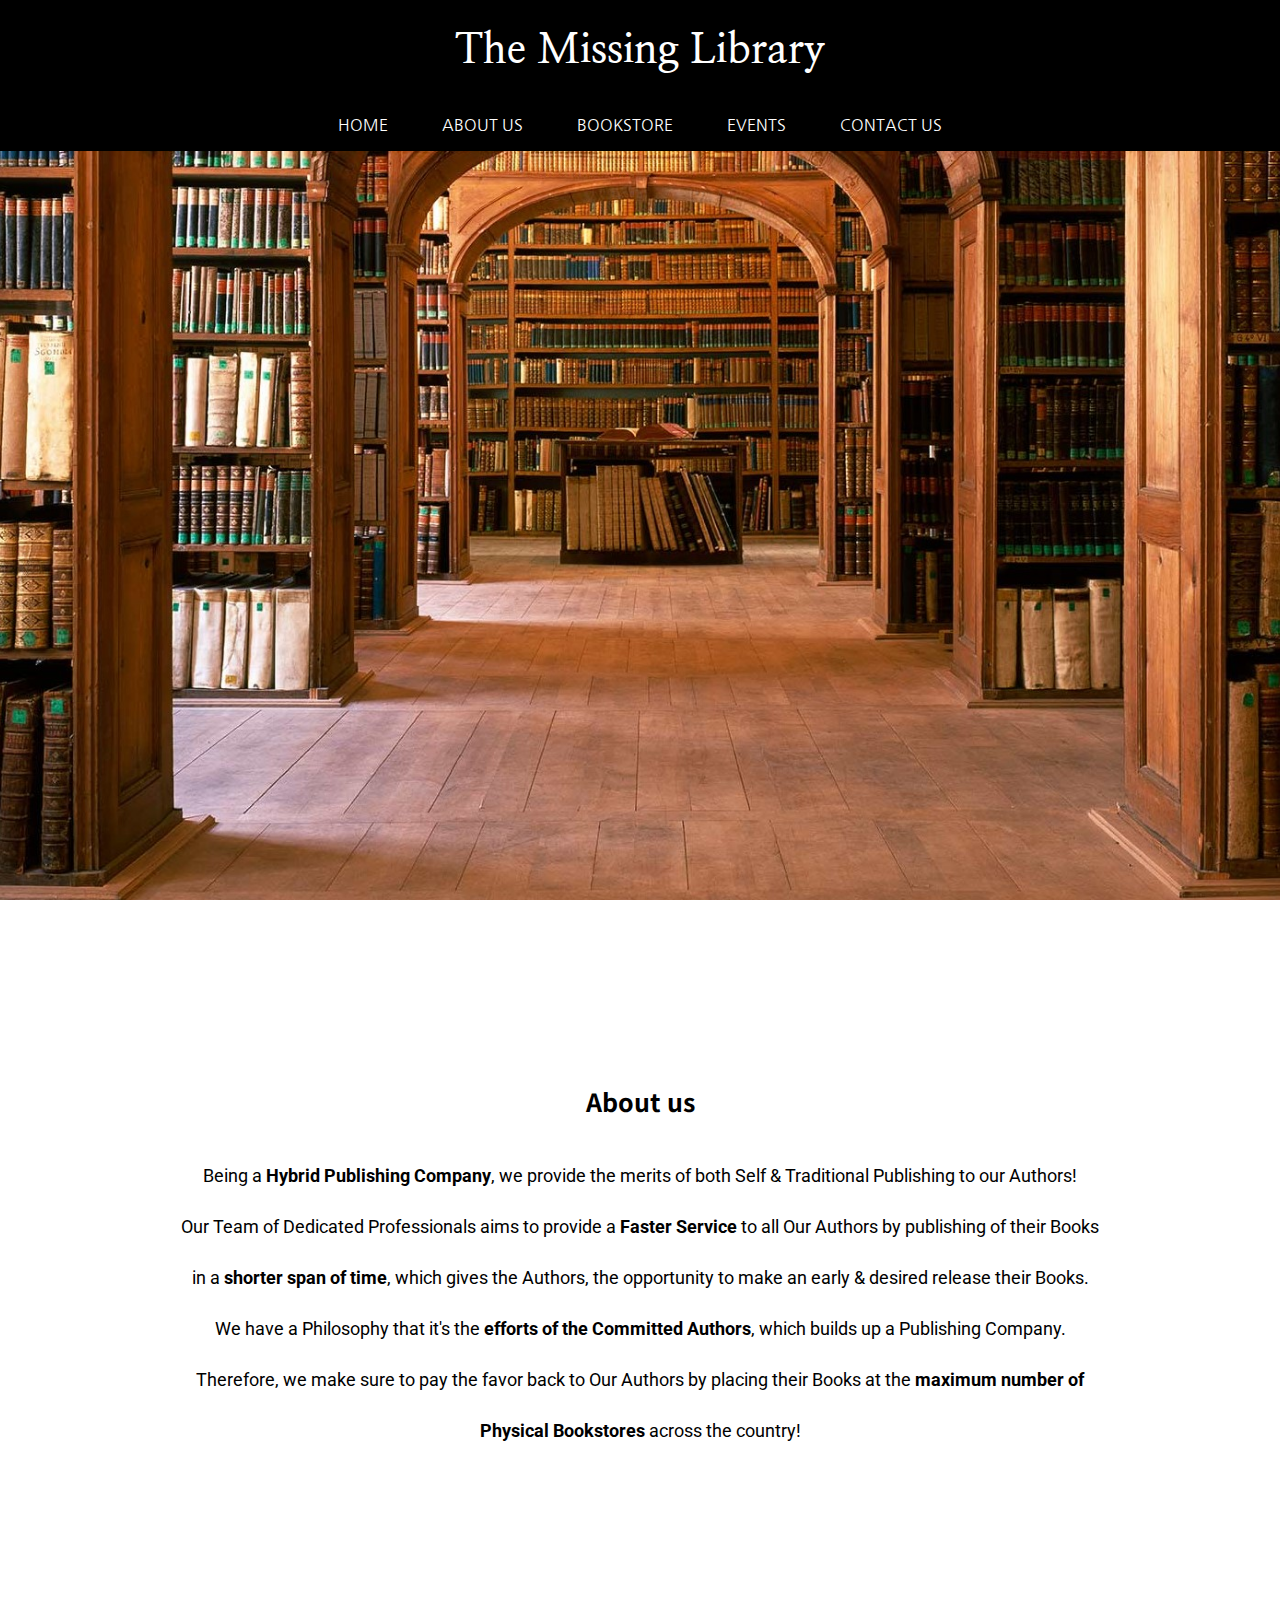
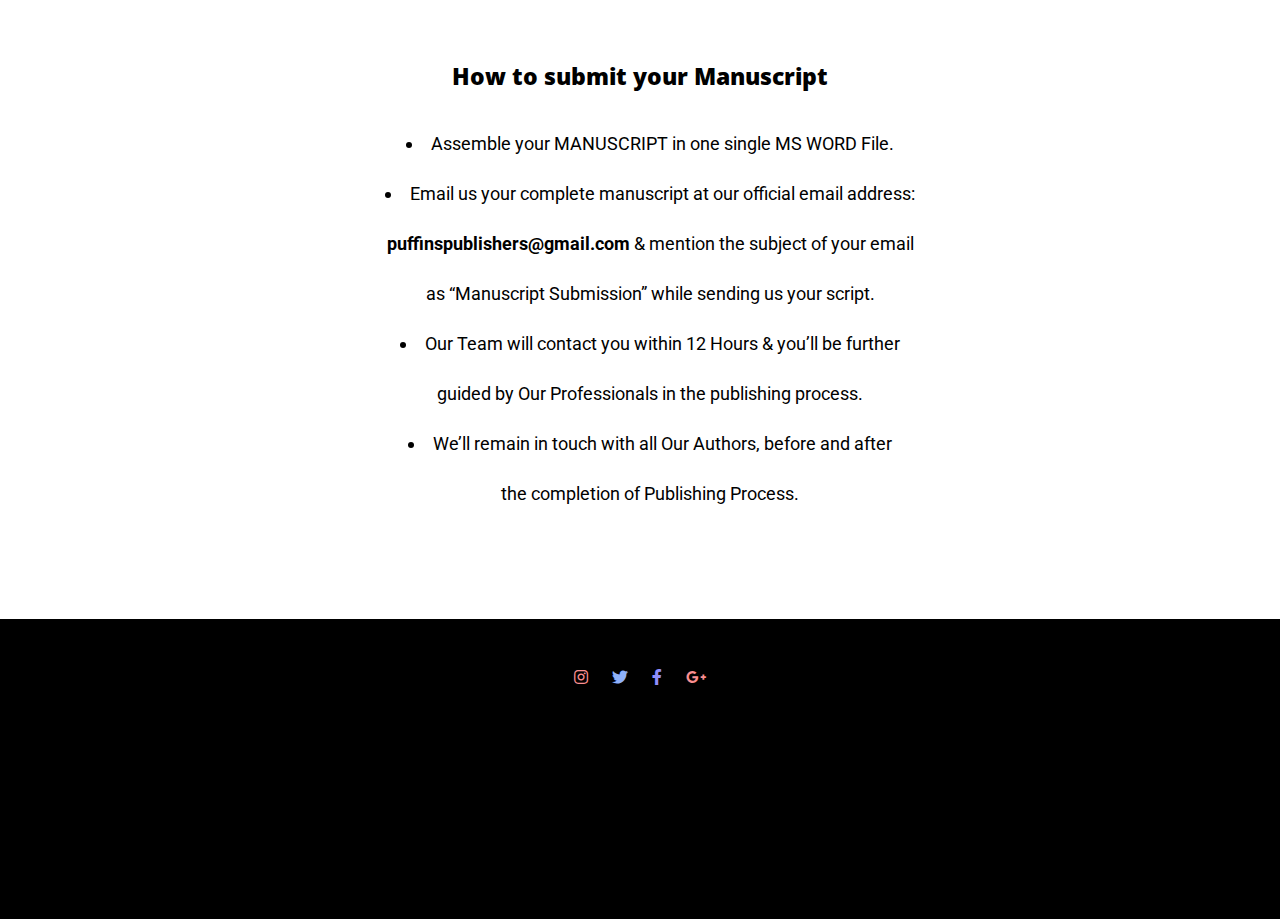
<file: index.html>
<!DOCTYPE html>
<html>
<head>
<meta charset="utf-8">
<title>The Missing Library</title>
<LINK REL="STYLESHEET" type="text/css" HREF="style.css">
<link href="https://fonts.googleapis.com/css2?family=Raleway&display=swap" rel="stylesheet">
<link href="https://fonts.googleapis.com/css2?family=Nanum+Myeongjo:wght@800&display=swap" rel="stylesheet">
<link href="https://fonts.googleapis.com/css2?family=Nanum+Gothic&display=swap" rel="stylesheet">
<link href="https://fonts.googleapis.com/css2?family=Noto+Sans+JP&display=swap" rel="stylesheet">
<link href="https://fonts.googleapis.com/css2?family=Roboto:wght@300&display=swap" rel="stylesheet">
<link href="https://fonts.googleapis.com/css2?family=Open+Sans&display=swap" rel="stylesheet">
<link href="https://fonts.googleapis.com/css2?family=Roboto&display=swap" rel="stylesheet">
<link rel="stylesheet" href="all.css">

</HEAD>
<BODY>
<div id="nav">
<h1><a href="wdsproject.html">The Missing Library</a></h1>
</div>

<div id="nav2">
<ul>
<li id="jams"><a href="index.html">HOME</a></li>
<li><a href="aboutus.html">ABOUT US</a></li>
<li><a href="bookstore.html">BOOKSTORE</a></li>
<li><a href="events.html">EVENTS</a></li>
<li><a href="contactus.html">CONTACT US</a></li>
</ul>
</div>

<div id="jams1">

</div>

<div>
	<h2><a href="aboutus.html">About us</h2>
</div>
<div>
	<p><a href="aboutus.html">

Being a <b>Hybrid Publishing Company</b>, we provide the merits of both Self & Traditional Publishing to our Authors!<br>
Our Team of Dedicated Professionals aims to provide a <b>Faster Service</b> to all Our Authors by publishing of their Books<br>
 in a <b>shorter span of time</b>, which gives the Authors, the opportunity to make an early & desired release their Books.<br>
We have a Philosophy that it's the <b>efforts of the Committed Authors</b>, which builds up a Publishing Company.<br> 
Therefore, we make sure to pay the favor back to Our Authors by placing their Books at the <b>maximum number of <br>
Physical Bookstores</b> across the country!</p>

</div>

<h6><a href="howto.html"><b>How to submit your Manuscript</b></h6><br>
<ol><a href="howto.html">
	
	<li>Assemble your MANUSCRIPT in one single MS WORD File.</li>
	
	<li>Email us your complete manuscript at our official email address:<br>
    <b> puffinspublishers@gmail.com</b> & mention the subject of your
		email <br> as “Manuscript Submission” while sending us your script.</li>
	
	<li>Our Team will contact you within 12 Hours & you’ll be further <br>
		guided by Our Professionals in the publishing process.</li>
	
	<li>We’ll remain in touch with all Our Authors, before and  after <br> 
	    the completion of Publishing Process.</li>
</ol>


<footer>
	
	<div class="footer-list-icons">
		
			<a class="ig" href="#"><i class="fab fa-instagram"></i></a>
			<a class="twit" href="#"><i class="fab fa-twitter"></i></a>
			<a class="face" href="#"><i class="fab fa-facebook-f"></i></a>
			<a class="gp" href="#"><i class="fab fa-google-plus-g"></i></a>
		

	</div>

</footer>



</body>
</html>
</file>
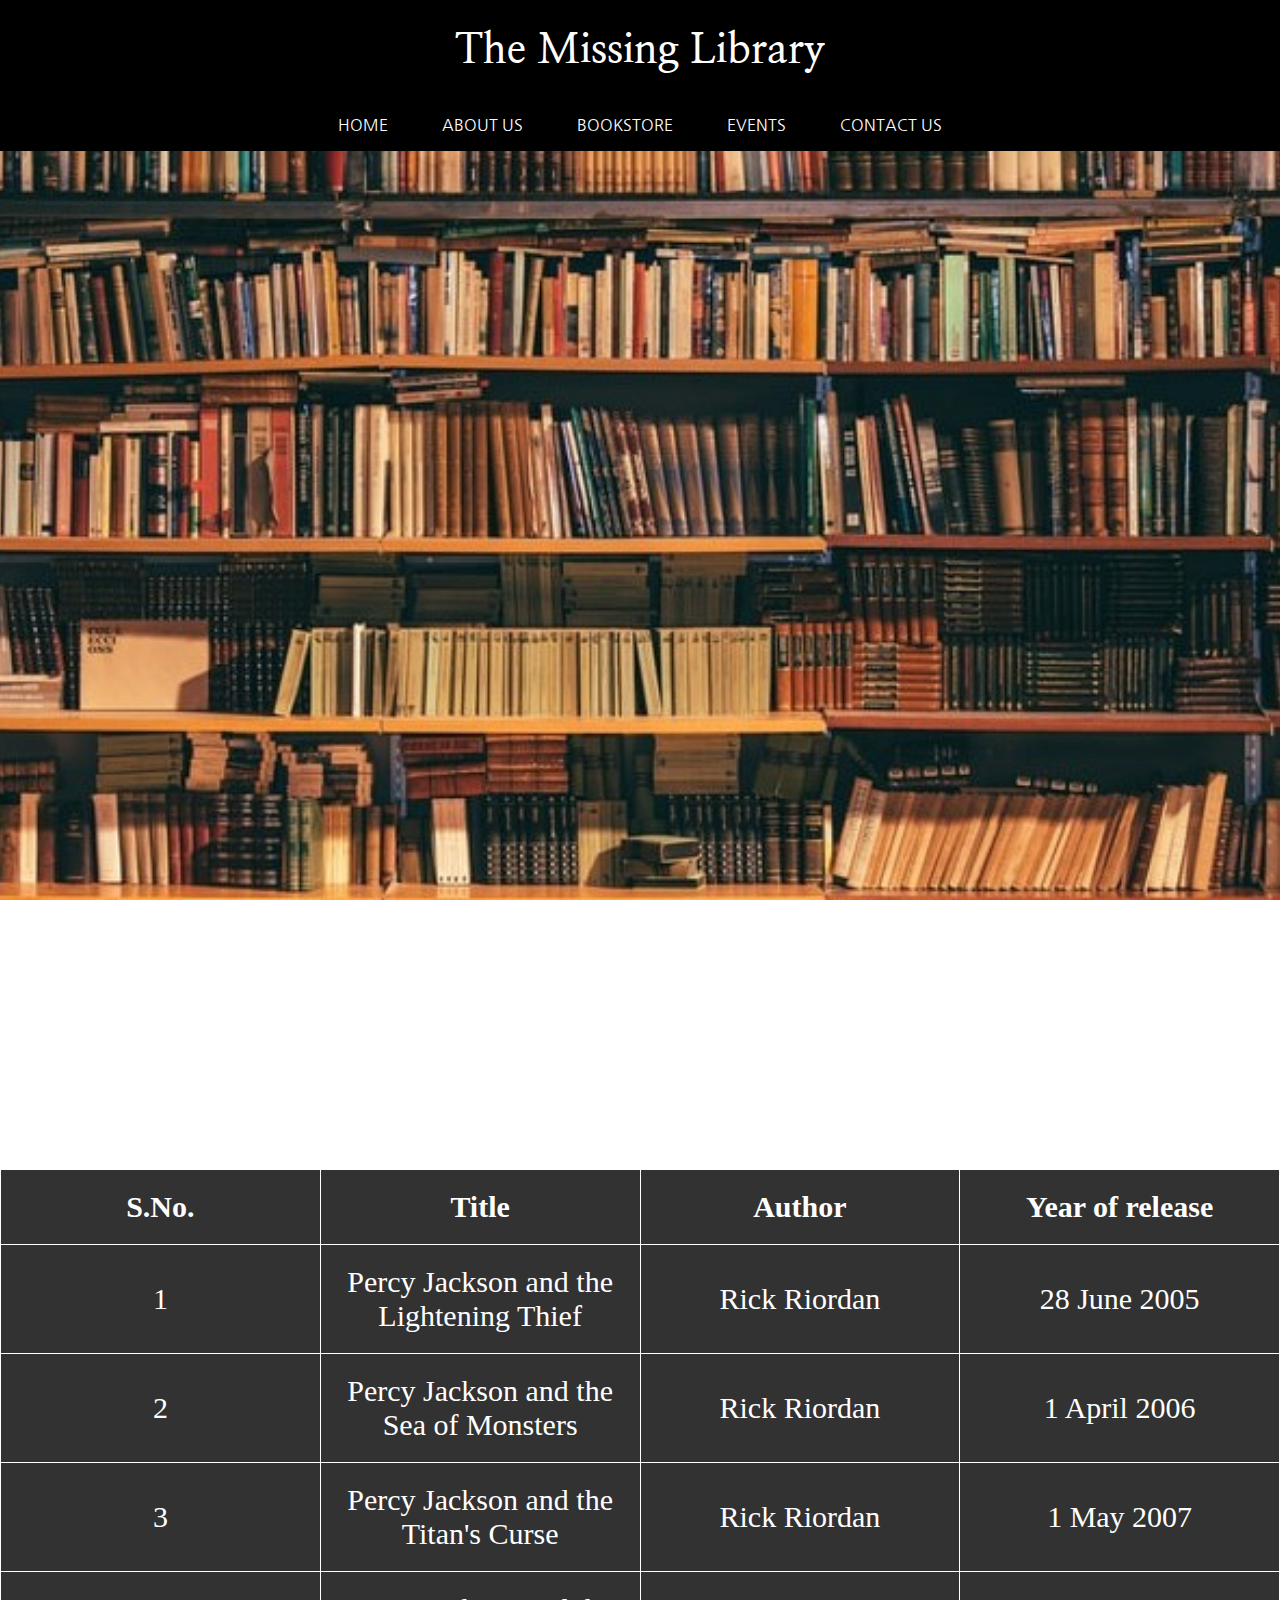
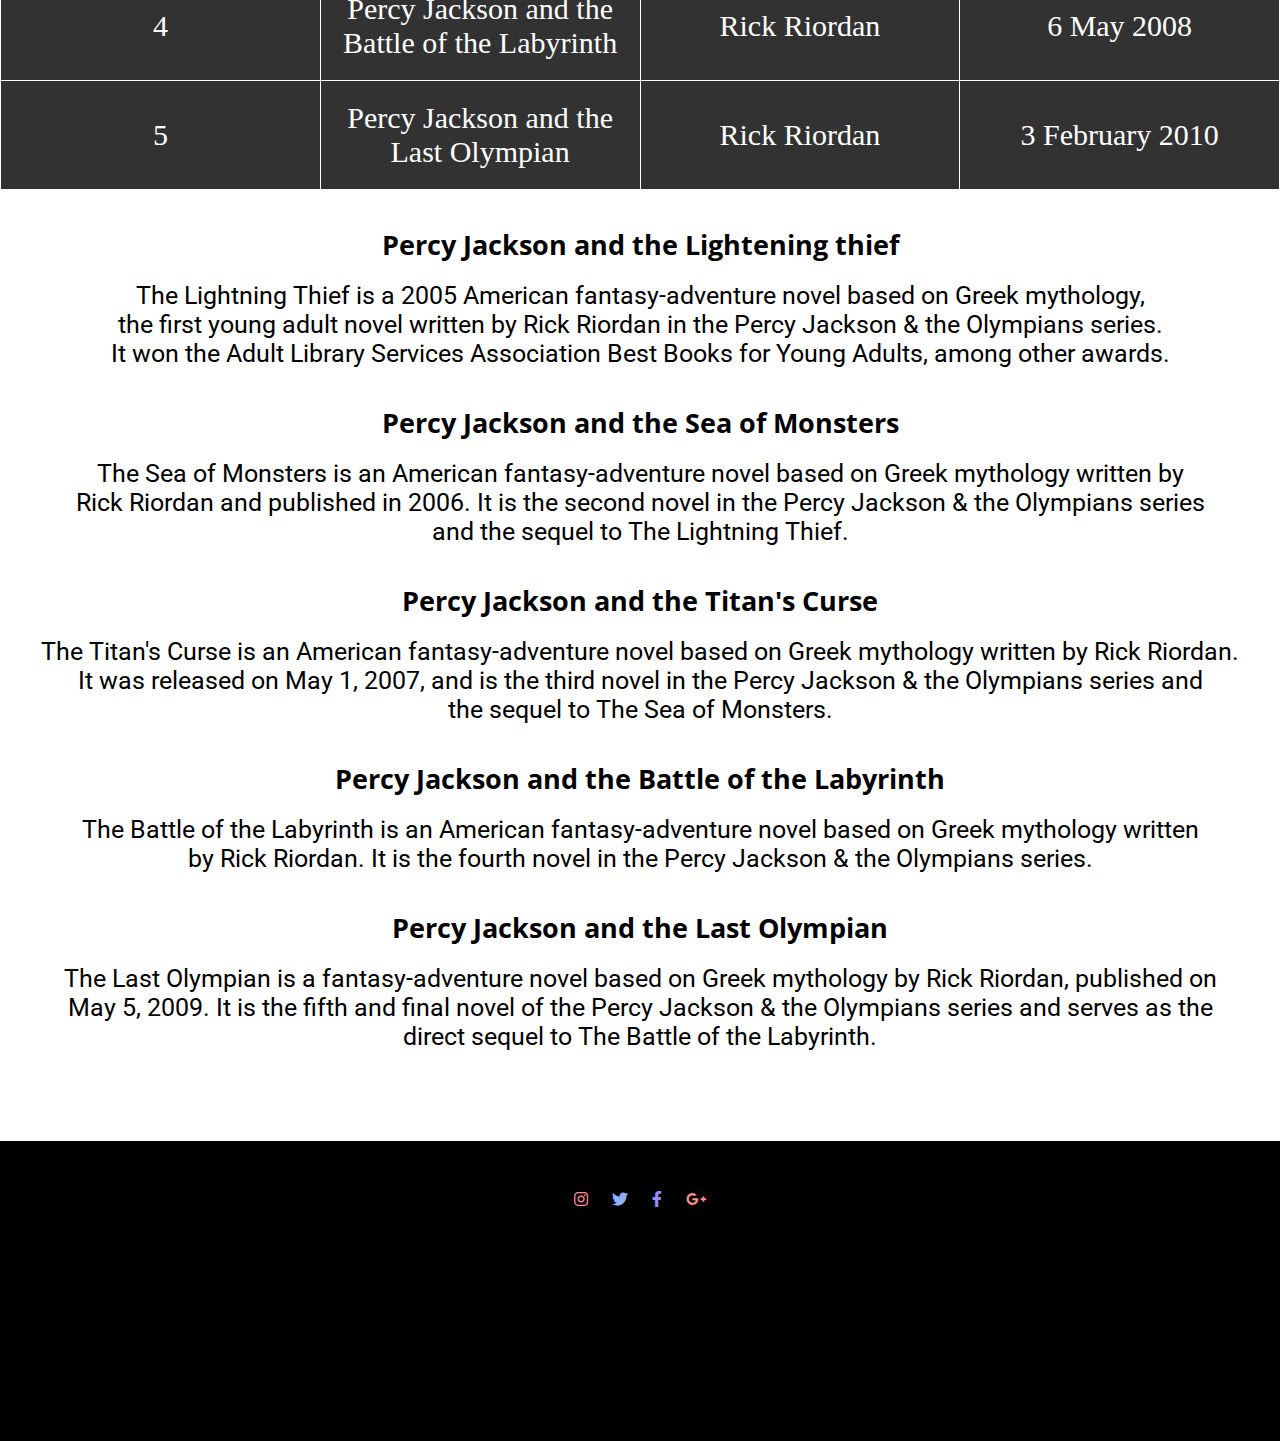
<file: bookstore.html>
<!DOCTYPE html>
<html>
<head>
<meta charset="utf-8">
<title>The Missing Library</title>
<LINK REL="STYLESHEET" type="text/css" HREF="style.css">
<link href="https://fonts.googleapis.com/css2?family=Raleway&display=swap" rel="stylesheet">
<link href="https://fonts.googleapis.com/css2?family=Nanum+Myeongjo:wght@800&display=swap" rel="stylesheet">
<link href="https://fonts.googleapis.com/css2?family=Nanum+Gothic&display=swap" rel="stylesheet">
<link href="https://fonts.googleapis.com/css2?family=Open+Sans&display=swap" rel="stylesheet">
<link href="https://fonts.googleapis.com/css2?family=Roboto:wght@300;400&display=swap" rel="stylesheet">
<link rel="stylesheet" href="all.css">
</head>

<body>
<div id="nav">
<h1><a href="wdsproject.html">The Missing Library</a></h1>
</div>

<div id="nav2">
<ul>
<li id="jams"><a href="index.html">HOME</a></li>
<li><a href="aboutus.html">ABOUT US</a></li>
<li><a href="bookstore.html">BOOKSTORE</a></li>
<li><a href="events.html">EVENTS</a></li>
<li><a href="contactus.html">CONTACT US</a></li>
</ul>
</div>

<div id="jams5">
	
</div>

<table style="width: 100%">
	<tr>
		<th>S.No.</th>
		<th>Title</th>
		<th>Author</th>
		<th>Year of release</th>
	</tr>
	<tr>
		<td> 1 </td>
		<td> Percy Jackson and the Lightening Thief </td>
		<td> Rick Riordan </td>
		<td> 28 June 2005 </td>
	</tr>
	<tr>
		<td> 2 </td>
		<td> Percy Jackson and the Sea of Monsters </td>
		<td> Rick Riordan </td>
		<td> 1 April 2006 </td>
	</tr>
	<tr>
		<td> 3 </td>
		<td> Percy Jackson and the Titan's Curse </td>
		<td> Rick Riordan </td>
		<td> 1 May 2007 </td>
	</tr> 
	<tr>
		<td> 4 </td>
		<td> Percy Jackson and the Battle of the Labyrinth </td>
		<td> Rick Riordan </td>
		<td> 6 May 2008 </td>
	</tr>
	<tr>
		<td> 5 </td>
		<td> Percy Jackson and the Last Olympian </td>
		<td> Rick Riordan </td>
		<td> 3 February 2010 </td>
	</tr>
<br>
	
</table>

<br>
<br>

<dl>
	<dt><b>Percy Jackson and the Lightening thief</b></dt><br>
	<dd>The Lightning Thief is a 2005 American fantasy-adventure novel based on Greek mythology,<br>
	 the first young adult novel written by Rick Riordan in the Percy Jackson & the Olympians series.<br>
	  It won the Adult Library Services Association Best Books for Young Adults, among other awards. </dd>
	  <br>
	  <br>

	<dt><b> Percy Jackson and the Sea of Monsters</b></dt><br>
	<dd>The Sea of Monsters is an American fantasy-adventure novel based on Greek mythology written by <br>
		Rick Riordan and published in 2006. It is the second novel in the Percy Jackson & the Olympians series<br>
	    and the sequel to The Lightning Thief.</dd> 
	    <br>
	    <br> 

	 <dt><b>Percy Jackson and the Titan's Curse</b></dt><br>
	 <dd>The Titan's Curse is an American fantasy-adventure novel based on Greek mythology written by Rick Riordan.<br>
	  It was released on May 1, 2007, and is the third novel in the Percy Jackson & the Olympians series and <br>
	  the sequel to The Sea of Monsters.</dd>
	  <br>
	  <br>

	  <dt><b>Percy Jackson and the Battle of the Labyrinth</b></dt><br>
	  <dd>The Battle of the Labyrinth is an American fantasy-adventure novel based on Greek mythology written<br>
	   by Rick Riordan. It is the fourth novel in the Percy Jackson & the Olympians series.</dd>
	   <br>
	   <br>

	   <dt><b>Percy Jackson and the Last Olympian</b></dt><br>
	   <dd>The Last Olympian is a fantasy-adventure novel based on Greek mythology by Rick Riordan, published on<br>
	    May 5, 2009. It is the fifth and final novel of the Percy Jackson & the Olympians series and serves as the<br>
	     direct sequel to The Battle of the Labyrinth.</dd>
	     <br>
	     <br>

</dl>
<br>
<br>
<br>

<footer>
	
	<div class="footer-list-icons">
		
			<a class="ig" href="#"><i class="fab fa-instagram"></i></a>
			<a class="twit" href="#"><i class="fab fa-twitter"></i></a>
			<a class="face" href="#"><i class="fab fa-facebook-f"></i></a>
			<a class="gp" href="#"><i class="fab fa-google-plus-g"></i></a>
		

	</div>

</footer>

</body>
</file>
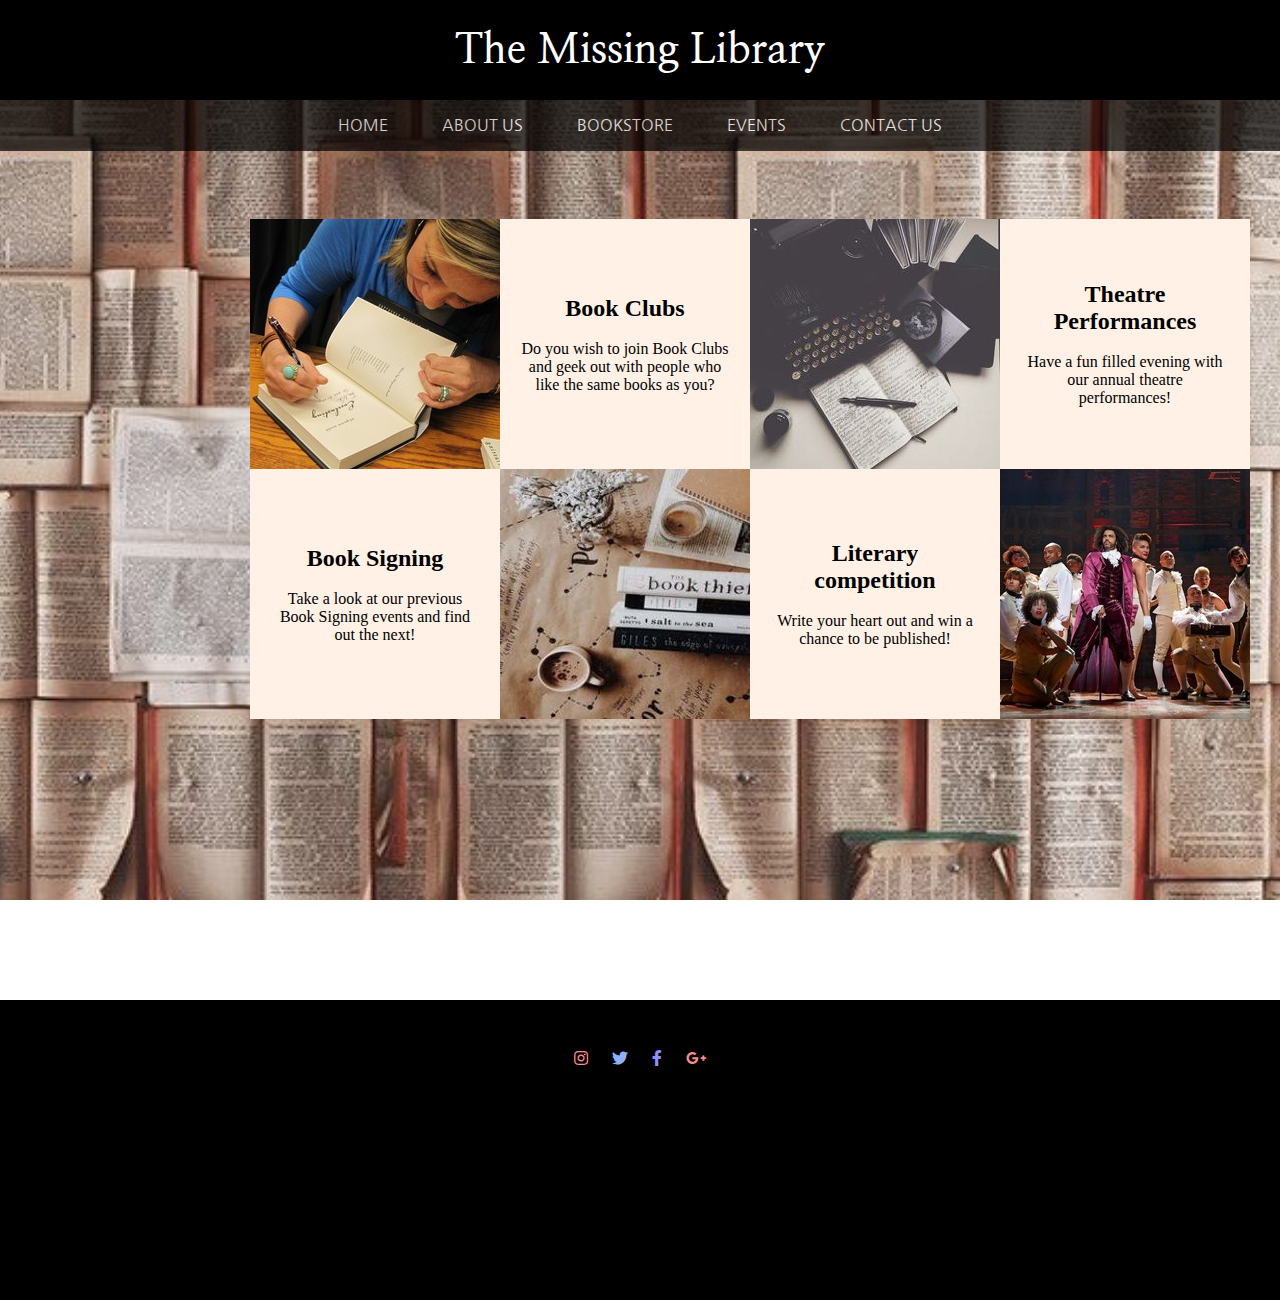
<file: events.html>
<!DOCTYPE html>
<html>
<head>
	<meta charset="utf-8">
	<meta name="viewport" content="width-device-width, initial-scale=1.0">
	<title>The Missing Library</title>
	<LINK REL="STYLESHEET" type="text/css" HREF="style1.css">
	<link href="https://fonts.googleapis.com/css2?family=Open+Sans&display=swap" rel="stylesheet">
	<link href="https://fonts.googleapis.com/css2?family=Raleway&display=swap" rel="stylesheet">
    <link href="https://fonts.googleapis.com/css2?family=Nanum+Myeongjo:wght@800&display=swap" rel="stylesheet">
     <link href="https://fonts.googleapis.com/css2?family=Nanum+Gothic&display=swap" rel="stylesheet">
<link href="https://fonts.googleapis.com/css2?family=Noto+Sans+JP&display=swap" rel="stylesheet">
<link href="https://fonts.googleapis.com/css2?family=Roboto:wght@300&display=swap" rel="stylesheet">
<link href="https://fonts.googleapis.com/css2?family=Open+Sans&display=swap" rel="stylesheet">
<link href="https://fonts.googleapis.com/css2?family=Roboto&display=swap" rel="stylesheet">
	<link rel="stylesheet" href="all.css">
</head>
<body>

<div id="nav">
<h1><a href="wdsproject.html">The Missing Library</a></h1>
</div>
<div id="bsbg">
<div id="nav2">
<ul>
<li id="jams"><a href="index.html">HOME</a></li>
<li><a href="aboutus.html">ABOUT US</a></li>
<li><a href="bookstore.html">BOOKSTORE</a></li>
<li><a href="events.html">EVENTS</a></li>
<li><a href="contactus.html">CONTACT US</a></li>
</ul>
</div><br>



	<div class="container1">
		<div class="card">
			<div class="imgev">
				<div>
				<div class="back1"></div>
				<div class="front1"></div>
				
				</div>

			</div>
			<div class="content">
				<div>
				<h2>Book Signing</h2><br>
				<p>Take a look at our previous Book Signing events and find out the next!</p>
			</div>
			</div>
			
		</div>
		<div class="card">
			<div class="imgev">
<div>
				<div class="back2"></div>
				<div class="front2"></div>
				
				</div>

				<img src="bookclub9.jpg">
			</div>
			<div class="content">
				<div>
				<h2>Book Clubs</h2><br>
				<p>Do you wish to join Book Clubs and geek out with people who like the same books as you?</p>
			    </div>
			</div>
			
		</div>
		<div class="card">
			<div class="imgev">
				<div>
				<div class="back3"></div>
				<div class="front3"></div>
				
				</div>

				<img src="litcomp9.jpg">
			</div>
			<div class="content">
				<div>
				<h2>Literary competition</h2><br>
				<p>Write your heart out and win a chance to be published!</p>
			</div>
			</div>
			
		</div>
		<div class="card">
			<div class="imgev">
<div>
				<div class="back4"></div>
				<div class="front4"></div>
				
				</div>

				<img src="theatre9.jpg">
			</div>
			<div class="content">
				<div>
				<h2>Theatre Performances</h2><br>
				<p>Have a fun filled evening with our annual theatre performances!</p>
			</div>
		</div>
			
		</div>
		
	</div>
</div>

<footer>
	
	<div class="footer-list-icons">
		
			<a class="ig" href="#"><i class="fab fa-instagram"></i></a>
			<a class="twit" href="#"><i class="fab fa-twitter"></i></a>
			<a class="face" href="#"><i class="fab fa-facebook-f"></i></a>
			<a class="gp" href="#"><i class="fab fa-google-plus-g"></i></a>
		

	</div>

</footer>
	

</body>
</html>
</file>
<file: style.css>
@charset "utf-8"

body{
	font-family: 'Antic Slab', serif;
}

*{
	margin: 0px;
	padding: 0px;
}

#nav {
	background: black;
	width: 100%;
	height: 100px;
	line-height: 100px;
}

#nav h1{
	text-align: center;
}

#nav h1 a {
	text-decoration: none;
	color: white;
	font-family: 'Nanum Myeongjo', serif;
	font-size: 42px;

}

#nav2{
	background: black;
	width: 100%
	height: 50px;
	line-height: 50px;
}

#nav2 ul {
	text-align: center;
}

#nav2 ul li {
	text-decoration: none;
	list-style-type: none;
	display: inline-block;
}

#nav2 ul li a {
	text-decoration: none;
	color: white;
	padding: 25px;
	font-family: 'Nanum Gothic', sans-serif;
}

#nav2 ul li :hover
{
	background: yellow;
	transition: all ease-in-out 0.40s;
	height: 5px;
	line-height: 5px;
	width: 50px;
}


#jams1 {
	background: url("/images/lib7777.jpg") no-repeat;
	height: 100vh;
	background-size: cover;
	background-position: center;
	background-attachment: fixed;	
}

h2 {
	background: white;
	width: 100%;
	height: 100px;
	line-height: 100px;
	text-align: center;
}

h2 a {
	font-size: 25px;
	color: black;
	font-family: 'Noto Sans JP', sans-serif;
	text-decoration: none;
}

p {
	text-align: center;
	background: white;
	height: 500px;
	line-height: 50px;
}

p a {
	font-size: 18px;
	color: black;
	font-family: 'Roboto', sans-serif;
	text-decoration: none;
}

h6 {
	text-align: center;
	background: white;
	width: 100%;
	height: 50px;
	line-height: 50px;
}

h6 a {
	font-size: 23px;
	color: black;
	font-family: 'Open Sans', sans-serif;
	text-decoration: none;
}

ol {
	text-align: center;
	background: white;
	width: 100%;
	height: 500px;
	line-height: 50px; 
}

ol li {
	display: list-item;
	list-style: inside;
	padding-left: 20px;
}
ol a {
	font-size: 18px;
	color: black;
	font-family: 'Roboto', sans-serif;
	text-decoration: none;

}

#jams5 {
	background: url("/images/11.jfif") no-repeat;
	height: 100vh;
	background-attachment: fixed;
	background-position: center;
	background-size: cover;
}

table, th, td {
	width: 100%
	margin: auto;
	border: 1px solid white;
	border-collapse: collapse;
	text-align: center;
	font-size: 30px;
	table-layout: fixed;
	background: black;
	opacity: 0.8;
	color: white;
	margin-top: 100px;
	
}

th, td {
	padding: 20px;
	opacity: 1;
}

dl {
	text-decoration: none;
	text-align: center;
}

dl dt {
	font-family: 'Open Sans', sans-serif;
	font-size: 27px;
	color: black;
}

dl dd {
	font-family: 'Roboto', sans-serif;
	font-size: 25px;
	color: black;
}

footer {
	height: 200px;
	background: #000;
	padding: 50px;
	text-align: center;
}

.ig {
	color: #FA8E90;
	padding: 10px;
	size: 50px;
}

.twit {
	color: #8EB1FA;
	padding: 10px;
	size: 50px;
}

.face {
	color: #908EFA;
	padding: 10px;
	size: 50px;
}

.gp {
	color: #FA8E90;
	padding:10px;
	size: 50px;

}
</file>
<file: style1.css>
*
@charset "utf-8"

body{
	font-family: 'Antic Slab', serif;

}

*{
	margin: 0px;
	padding: 0px;
}

#nav {
	background: black;
	width: 100%;
	height: 100px;
	line-height: 100px;
}

#nav h1{
	text-align: center;
}

#nav h1 a {
	text-decoration: none;
	color: white;
	font-family: 'Nanum Myeongjo', serif;
	font-size: 42px;

}

#nav2{
	background: black;
	opacity: 70%;
	width: 100%
	height: 50px;
	line-height: 50px;
}

#nav2 ul {
	text-align: center;
}

#nav2 ul li {
	text-decoration: none;
	list-style-type: none;
	display: inline-block;
}

#nav2 ul li a {
	text-decoration: none;
	color: white;
	padding: 25px;
	font-family: 'Nanum Gothic', sans-serif;
}

#nav2 ul li :hover
{
	background: yellow;
	transition: all ease-in-out 0.40s;
	height: 5px;
	line-height: 5px;
	width: 50px;
}

{
	margin: 0;
	padding: 0;
	box-sizing: border-box;
	font-family: 'Open Sans', sans-serif;
}

#bsbg {
	background: url("bsbg.jpg") no-repeat;
	height: 100vh;
	background-size: cover;
	background-position: center;
	background-attachment: fixed;	
}



.imgev {
	height: 250px;
	width: 250px;
}

.front1, .back1{

	height: 100%;
	width: 100%;
	display: flex;
	justify-content: center;
	align-items: center;
	position: absolute;
}

.front1 {
	background: url("booksign2.jpg");
	z-index: 2;
	backface-visibility: hidden;
}

.back1 {
	background: url("booksign1.jpg");
	z-index: 1;
}

.front2, .back2{

	height: 100%;
	width: 100%;
	display: flex;
	justify-content: center;
	align-items: center;
	position: absolute;
}

.front2 {
	background: url("bookclub9.jpg");
	z-index: 2;
	backface-visibility: hidden;
}

.back2 {
	background: url("bookclub92.jpg");
	z-index: 1;
}

.front3, .back3{

	height: 100%;
	width: 100%;
	display: flex;
	justify-content: center;
	align-items: center;
	position: absolute;
}

.front3 {
	background: url("litcomp9.jpg");
	z-index: 2;
	backface-visibility: hidden;
}

.back3 {
	background: url("litcomp92.jpg");
	z-index: 1;
}

.front4, .back4{

	height: 100%;
	width: 100%;
	display: flex;
	justify-content: center;
	align-items: center;
	position: absolute;
}

.front4 {
	background: url("theatre91.jpg");
	z-index: 2;
	backface-visibility: hidden;
}

.back4 {
	background: url("theatre92.jpg");
	z-index: 1;
}



.container1 .card .imgev:hover  {
	transform: rotateY(180deg);

}


.container1 {
	position: relative;
	width: 1000px;
	display: grid;
	grid-template-columns: repeat(auto-fit, minmax(250px,1fr));
	margin-left: 250px;
	margin-top: 50px;
	
}

.container1 .card {
	position: relative;
	display: flex;
	flex-direction: column;
	background: #fff1e6;
	width: 100%;
}

.container1 .card:nth-child(even) {
	flex-direction: column-reverse;
}

.container1 .card .imgev {
	position: relative;
	width: 250px;
	height: 250px;
	transition: all 1s linear;
	transform-style: preserve-3d;
}



.container1 .card .content {
	position: relative;
	width: 250px;
	height: 250px;
	display: flex;
	justify-content: center;
	align-items: center;
}

.container1 .card .content div {
	padding: 20px;
	text-align: center;
}

@media (max-width: 1000px) {
	.container1 {

		grid-template-columns: repeat(auto-fit, minmax(100%,1fr));
		margin: 50px;
	}

	.container1 .card {

		flex-direction: row;
		margin: 10px 0;
	}

	.container1 .card:nth-child(even) {

		flex-direction: row-reverse;
	}

	.container1 .card .imgev, .container1 .card .content {
		width: 50%;
	}
}

@media (max-width: 600px) {

	.container1 .card {

		flex-direction: column;
		margin: 10px 0;
	}

	.container1 .card:nth-child(even) {

		flex-direction: column;
	}

	.container1 .card .imgev, .container1 .card .content {

		width: 100%;
	}

	.container1 .card .content {
		height: 200px;
	}


}


footer {
	height: 200px;
	background: #000;
	padding: 50px;
	text-align: center;
}

.ig {
	color: #FA8E90;
	padding: 10px;
	size: 50px;
}

.twit {
	color: #8EB1FA;
	padding: 10px;
	size: 50px;
}

.face {
	color: #908EFA;
	padding: 10px;
	size: 50px;
}

.gp {
	color: #FA8E90;
	padding:10px;
	size: 50px;

}
</file>
